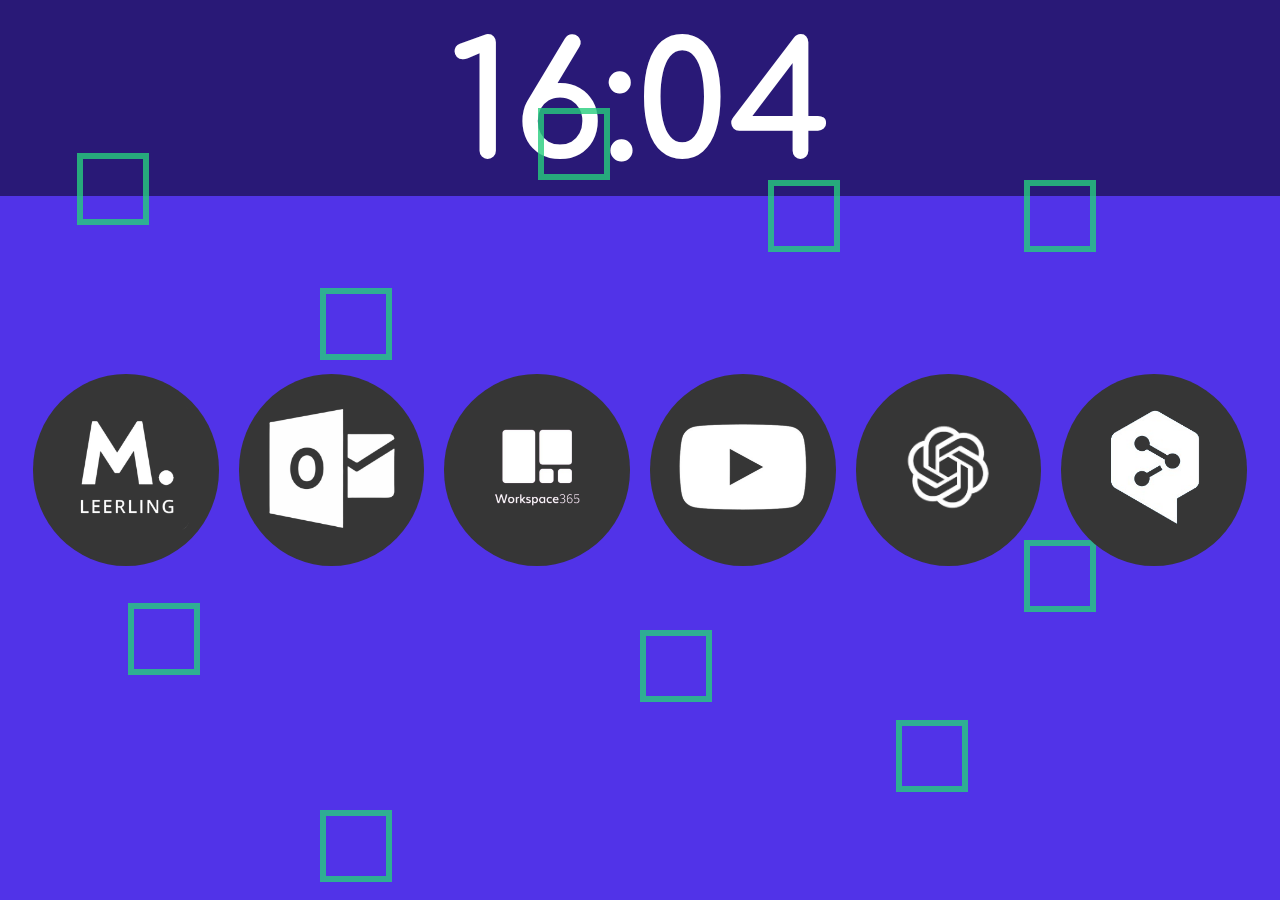
<file: HWC Extension/index.html>
<!DOCTYPE html>
<html lang="nl">
<head>
    <meta charset="UTF-8">
    <meta name="viewport" content="width=device-width, initial-scale=1">
    <title>Start</title>
    <link rel="stylesheet" href="style.css">
</head>
<body>
    <div class="wrapper">
            <div class="headline">
                <br>
                <h1 id="headline" onload="showTime()">WELCOME BACK</h1>
                <script src="main.js"></script>
            </div>
            <div class="box">
                <div></div>
                <div></div>
                <div></div>
                <div></div>
                <div></div>
                <div></div>
                <div></div>
                <div></div>
                <div></div>
                <div></div>
            </div>
    </div>
    <nav>
        <a href="https://hermannwesselink.magister.net/">
            <button id="button">
                <img src="images/magister.png" 
                    width="128" 
                    height="128" />
            </button>
        </a>
        <a href="https://outlook.office.com/mail/">
            <button id="button">    
                <img src="images/outlook.png" 
                    width="128" 
                    height="128" />
            </button>
        </a>
        
        <a href="https://portal.workspace365.net/cedergroep">
            <button class="button">
                <img src="images/workspace.png" 
                    width="128" 
                    height="128" />
            </button>
        </a>
        <a href="https://www.youtube.nl">
            <button class="button">
                <img src="images/youtube.png" 
                    width="128" 
                    height="128" />
            </button>
        </a>
        <a href="https://chat.openai.com/">
            <button class="button">
                <img src="images/chatgpt.png" 
                    width="128"
                    height="128"/>
            </button>
        </a>
        <a href="https://www.deepl.com/translator">
            <button class="button">
                <img src="images/deepl.png" 
                    width="128"
                    height="128"/>
            </button>
        </a> 
    </nav>
</body>
</html>
</file>
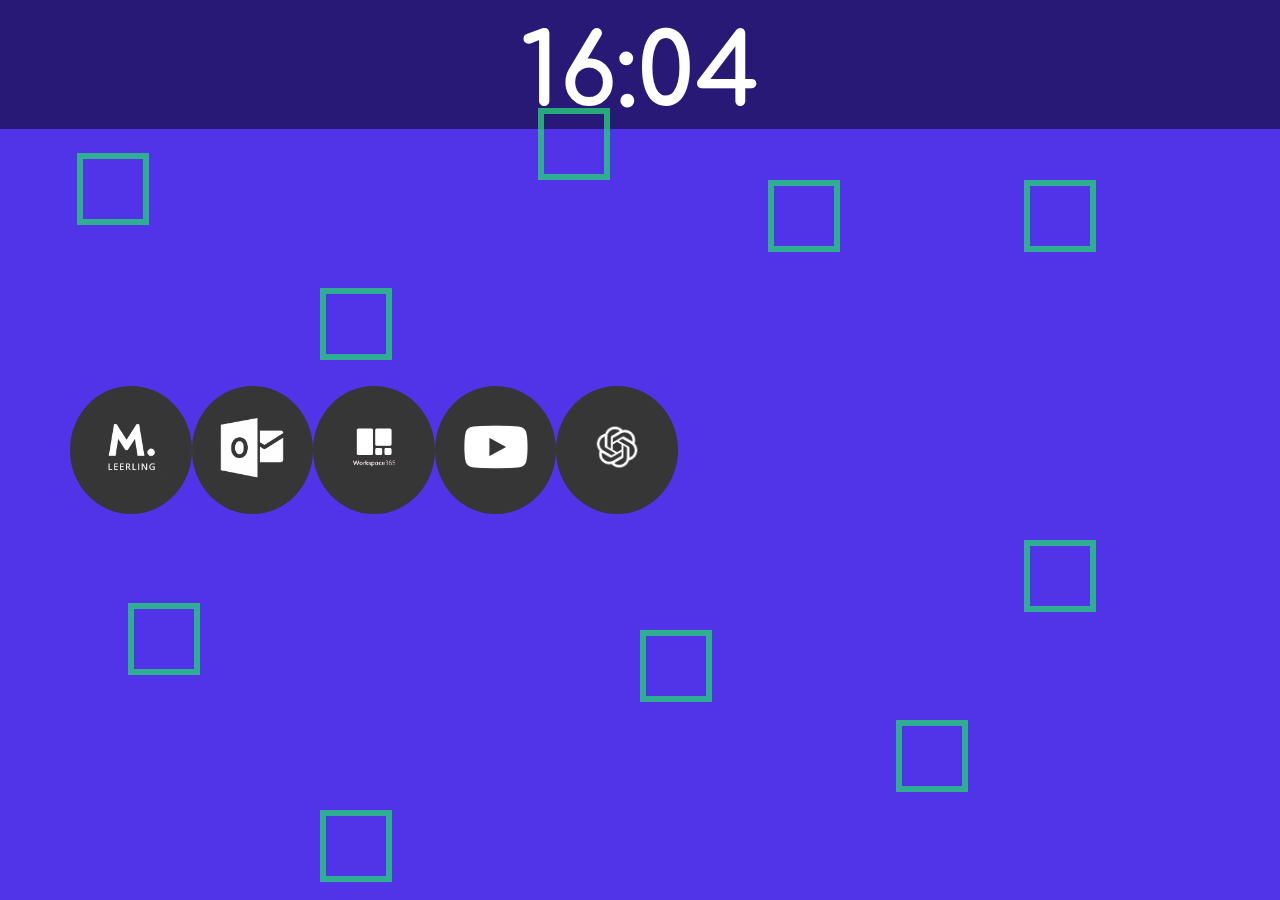
<file: HWC Extension/popup.html>
<!DOCTYPE html>
<html lang="nl">
<head>
    <meta charset="UTF-8">
    <meta name="viewport" content="width=device-width, initial-scale=1">
    <title>Start</title>
    <link rel="stylesheet" href="popup.css">
</head>
<body>
    <div class="wrapper">
            <div class="headline">
                <br>
                <h1 id="headline" onload="showTime()">WELCOME BACK</h1>
                <script src="main.js"></script>
            </div>
            <div class="box">
                <div></div>
                <div></div>
                <div></div>
                <div></div>
                <div></div>
                <div></div>
                <div></div>
                <div></div>
                <div></div>
                <div></div>
            </div>
    </div>
    <nav>
        <a href="https://hermannwesselink.magister.net/" id="magister">
            <button id="button">
                <img src="images/magister.png" 
                    width="64" 
                    height="64" />
            </button>
        </a>
        <a href="https://outlook.office.com/mail/">
            <button id="button">    
                <img src="images/outlook.png" 
                    width="64" 
                    height="64" />
            </button>
        </a>
        
        <a href="https://portal.workspace365.net/cedergroep">
            <button class="button">
                <img src="images/workspace.png" 
                    width="64" 
                    height="64" />
            </button>
        </a>
        <a href="https://www.youtube.nl">
            <button class="button">
                <img src="images/youtube.png" 
                    width="64" 
                    height="64" />
            </button>
        </a>
        <a href="https://chat.openai.com/">
            <button class="button">
                <img src="images/chatgpt.png" 
                    width="64"
                    height="64"/>
            </button>
        </a>
    </nav>
</body>
</html>
</file>
<file: HWC Extension/style.css>
@import url('https://fonts.googleapis.com/css2?family=Comfortaa:wght@300&display=swap');

*
{
    margin: 0;
    border: 0;
}

::-webkit-scrollbar {
    width: 5px;
  }
  
  /* Track */
  ::-webkit-scrollbar-track {
    background: none; 
  }
   
  /* Handle */
  ::-webkit-scrollbar-thumb {
    background: linear-gradient(45deg, rgb(255, 4, 63) 0%, rgb(38, 0, 255) 100%);; 
  }
  
  /* Handle on hover */
  ::-webkit-scrollbar-thumb:hover {
    background: #ff6f6f;
}
html, body {
    overflow: hidden; /* Schakel scrollen uit */
}
button
{
    background-color: #363636;
    border: none;
    margin: 0 10px;
    color: white;
    padding: 1.2em 1.2em;
    text-align: center;
    text-decoration: none;
    display: inline-block;
    font-size: 1.5em;
    border-radius:50%;  
    transition-duration: 500ms;
    animation: fade-in 1s ease forwards;
    /* animation: buttons 500ms ease forwards;  */
}

button:hover
{   
    background: linear-gradient(90deg, rgb(4, 42, 255) 0%, rgb(12, 185, 197) 100%);
    border: none;
    color: white;
    padding:  1.2em 1.2em;
    text-align: center;
    text-decoration: none;
    display: inline-block;
    font-size: 2em;
    border-radius:50%;
    transition-duration: 500ms;
    transform: rotate(360deg);
}

nav
{
    height: 100vh;
    display: flex;
    grid-template-columns: 10% 1fr 1fr 1fr 1fr 1fr 10%;
    min-height: 10vh;
    color: rgb(255, 255, 255);
    align-items: center;
    justify-items: center;
    justify-content: center;
    padding-top: 20px;
}

.headline 
{
    position: relative;
    box-sizing: border-box;
    margin: auto;
    background:rgb(41, 25, 119);
    color:rgb(10, 10, 10);
    padding-bottom:0px;
}
  
.headline:after 
{
    content: '';
    position: absolute;
    top: 0; right: 0; bottom: 0; left: 0;
    z-index: -1;
    margin-bottom: -3px;
    background: linear-gradient(0.25turn, rgb(61, 112, 231), rgb(21, 160, 210));
    width: 0%;
    animation: line-gradient 1s ease forwards;
}

#headline
{

    margin: 0;
    padding-top: 0vh;
    font-family: 'Comfortaa', sans-serif;
    text-align: center;
    font-size: 160px;
    color: white;
    /* opacity: 0%; */
    z-index: 3;
    animation: fade-in 1s ease forwards;
}

.wrapper
{   
    position: absolute;
    background-color:  rgb(81, 51, 232);
    width: 100%;
    height: 100%;
    overflow: hidden;
    z-index: -1;
}

.box div
{
    position: absolute;
    height: 60px;
    width: 60px;
    /* background-origin: center;
    background: url(./img/zandvliet.svg); */
    background-color: transparent;
    border: 6px solid rgba(39, 205, 125, 0.8);
}

.box div:nth-child(1)
{
    top: 12%;
    left: 42%;
    animation: animate 10s linear infinite;
}

.box div:nth-child(2)
{
    top: 70%;
    left: 50%;
    animation: animate 7s linear infinite;
}

.box div:nth-child(3)
{
    top: 17%;
    left: 6%;
    animation: animate 9s linear infinite;
}

.box div:nth-child(4)
{
    top: 20%;
    left: 60%;
    animation: animate 10s linear infinite;
}

.box div:nth-child(5)
{
    top: 67%;
    left: 10%;
    animation: animate 6s linear infinite;
}

.box div:nth-child(6)
{
    top: 80%;
    left: 70%;
    animation: animate 12s linear infinite;
}

.box div:nth-child(7)
{
    top: 60%;
    left: 80%;
    animation: animate 15s linear infinite;
}

.box div:nth-child(8)
{
    top: 32%;
    left: 25%;
    animation: animate 16s linear infinite;
}

.box div:nth-child(9)
{
    top: 90%;
    left: 25%;
    animation: animate 9s linear infinite;
}

.box div:nth-child(10)
{
    top: 20%;
    left: 80%;
    animation: animate 5s linear infinite;
}

@keyframes animate{
    0%{
        transform: scale(0) translateY(0) rotate(0);
        opacity: 1;
    }
    100%{
        transform: scale(1.3) translateY(-90px) rotate(360deg);
        opacity: 0;
    }
}

@keyframes line-gradient{
    to {
        width: 100%;
    }
}

@keyframes buttons{
    0% {
        font-size: 0em;
    }
    100% {
        font-size: 1em;
    }
}

@keyframes fade-in{
    0% {
        opacity: 0%;
    }
    100% {
        opacity: 100%;
    }
}
</file>
<file: HWC Extension/popup.css>
@import url('https://fonts.googleapis.com/css2?family=Comfortaa:wght@300&display=swap');

*
{
    margin: 0;
    border: 0;
}

::-webkit-scrollbar {
    width: 5px;
  }
  
  /* Track */
  ::-webkit-scrollbar-track {
    background: none; 
  }
   
  /* Handle */
  ::-webkit-scrollbar-thumb {
    background: linear-gradient(45deg, rgb(255, 4, 63) 0%, rgb(38, 0, 255) 100%);; 
  }
  
  /* Handle on hover */
  ::-webkit-scrollbar-thumb:hover {
    background: #ff6f6f; 
}

button
{
    grid-row: 1;
    background-color: #363636; /* Green */
    border: none;
    color: white;
    padding: 1.2em 1.2em;
    text-align: center;
    text-decoration: none;
    display: inline-block;
    font-size: 1.5em;
    border-radius:50%;  
    transition-duration: 500ms;
    animation: fade-in 1s ease forwards;
    /* animation: buttons 500ms ease forwards;  */
}

button:hover
{   
    background: linear-gradient(90deg, rgb(4, 42, 255) 0%, rgb(12, 185, 197) 100%);
    border: none;
    color: white;
    padding:  1.2em 1.2em;
    text-align: center;
    text-decoration: none;
    display: inline-block;
    font-size: 2em;
    border-radius:50%;
    transition-duration: 500ms;
    transform: rotate(360deg);
}

nav
{
    height: 100vh;
    display: grid;
    grid-template-columns: 10% 1fr 1fr 1fr 1fr 1fr 10%;
    min-height: 100vh;
    color: rgb(255, 255, 255);
    align-items: center;
    justify-items: center;
}

.headline 
{
    position: relative;
    box-sizing: border-box;
    margin: auto;
    background:rgb(41, 25, 119);
    color:rgb(10, 10, 10);
    padding-bottom:0px;
}
  
.headline:after 
{
    content: '';
    position: absolute;
    top: 0; right: 0; bottom: 0; left: 0;
    z-index: -1;
    margin-bottom: -3px;
    background: linear-gradient(0.25turn, rgb(61, 112, 231), rgb(21, 160, 210));
    width: 0%;
    animation: line-gradient 1s ease forwards;
}

#headline
{

    margin: 0;
    padding-top: 0vh;
    font-family: 'Comfortaa', sans-serif;
    text-align: center;
    font-size: 100px;
    color: white;
    /* opacity: 0%; */
    z-index: 3;
    animation: fade-in 1s ease forwards;
}

#magister
{
    grid-column: 2/3;
}

.wrapper
{   
    position: absolute;
    background-color:  rgb(81, 51, 232);
    width: 100%;
    height: 100%;
    overflow: hidden;
    z-index: -1;
}

.box div
{
    position: absolute;
    height: 60px;
    width: 60px;
    /* background-origin: center;*/
    background-color: transparent;
    border: 6px solid rgba(39, 205, 125, 0.8);
}

.box div:nth-child(1)
{
    top: 12%;
    left: 42%;
    animation: animate 10s linear infinite;
}

.box div:nth-child(2)
{
    top: 70%;
    left: 50%;
    animation: animate 7s linear infinite;
}

.box div:nth-child(3)
{
    top: 17%;
    left: 6%;
    animation: animate 9s linear infinite;
}

.box div:nth-child(4)
{
    top: 20%;
    left: 60%;
    animation: animate 10s linear infinite;
}

.box div:nth-child(5)
{
    top: 67%;
    left: 10%;
    animation: animate 6s linear infinite;
}

.box div:nth-child(6)
{
    top: 80%;
    left: 70%;
    animation: animate 12s linear infinite;
}

.box div:nth-child(7)
{
    top: 60%;
    left: 80%;
    animation: animate 15s linear infinite;
}

.box div:nth-child(8)
{
    top: 32%;
    left: 25%;
    animation: animate 16s linear infinite;
}

.box div:nth-child(9)
{
    top: 90%;
    left: 25%;
    animation: animate 9s linear infinite;
}

.box div:nth-child(10)
{
    top: 20%;
    left: 80%;
    animation: animate 5s linear infinite;
}

@keyframes animate{
    0%{
        transform: scale(0) translateY(0) rotate(0);
        opacity: 1;
    }
    100%{
        transform: scale(1.3) translateY(-90px) rotate(360deg);
        opacity: 0;
    }
}

@keyframes line-gradient{
    to {
        width: 100%;
    }
}

@keyframes buttons{
    0% {
        font-size: 0em;
    }
    100% {
        font-size: 1em;
    }
}

@keyframes fade-in{
    0% {
        opacity: 0%;
    }
    100% {
        opacity: 100%;
    }
}
html
{
    width: 700px; /* max: 1000px */
    height: 300px; /* max: 750px */
}
</file>
